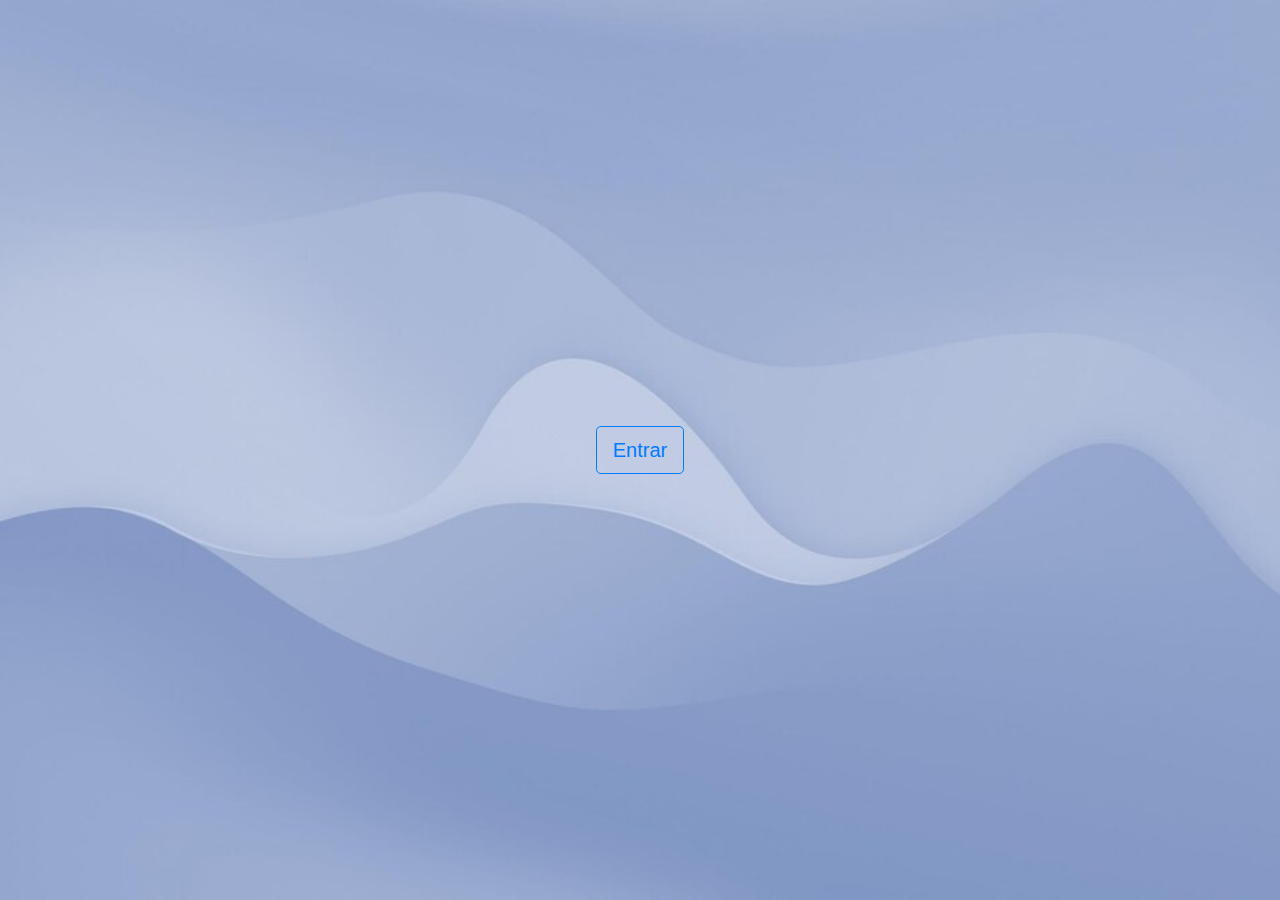
<file: FRONT/html/index.html>
<!DOCTYPE html>
<html lang="pt-br">
<head>
    <meta charset="UTF-8">
    <meta name="viewport" content="width=device-width, initial-scale=1.0">
    <link rel="stylesheet" href="../css/selecaoUsuario.css">
    <link rel="stylesheet" href="../css/normalize.css">
    <link rel="stylesheet" href="https://cdn.jsdelivr.net/npm/bootstrap@4.3.1/dist/css/bootstrap.min.css" 
    integrity="sha384-ggOyR0iXCbMQv3Xipma34MD+dH/1fQ784/j6cY/iJTQUOhcWr7x9JvoRxT2MZw1T" crossorigin="anonymous">
    <link rel="stylesheet" href="https://cdnjs.cloudflare.com/ajax/libs/font-awesome/6.7.2/css/all.min.css"
    integrity="sha512-Evv84Mr4kqVGRNSgIGL/F/aIDqQb7xQ2vcrdIwxfjThSH8CSR7PBEakCr51Ck+w+/U6swU2Im1vVX0SVk9ABhg==" crossorigin="anonymous" referrerpolicy="no-referrer" />
    <title>Início</title>
</head>
<body class="bg-light d-flex align-items-center justify-content-center vh-100">
    <a href="selecaoUsuario.html">
        <button class="btn btn-outline-primary btn-lg">Entrar</button>
    </a>
</body>
</html>
</file>
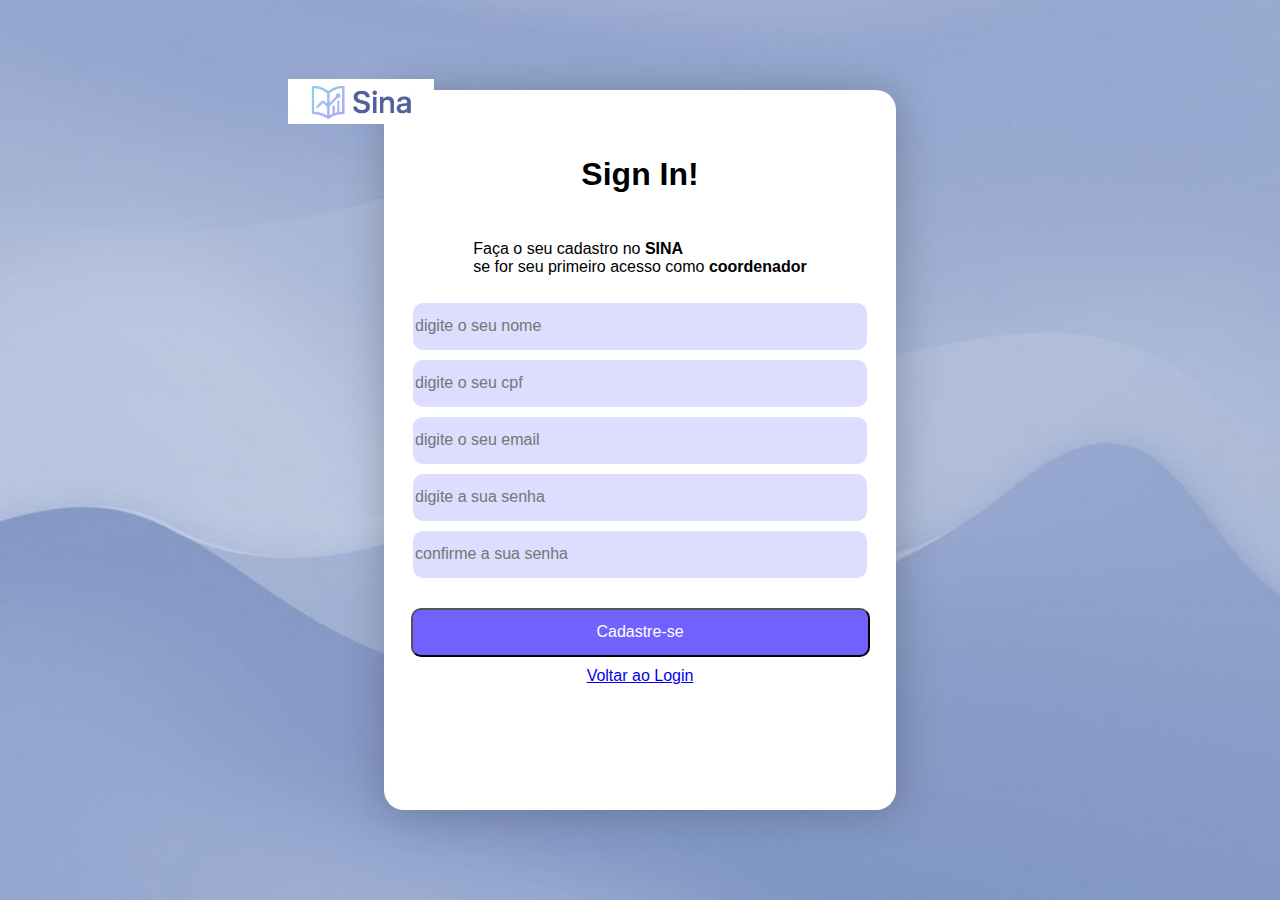
<file: FRONT/html/paginaCadastroCoordenador.html>
<!DOCTYPE html>
<html lang="en">
<head>
    <meta charset="UTF-8">
    <meta name="viewport" content="width=device-width, initial-scale=1.0">
    <link rel="stylesheet" href="../css/paginaCadastroCoordenador.css">
    <link rel="stylesheet" href="../css/normalize.css">
    <title>Sina</title>
</head>
<body>
    <div class="blocoPrincipal">

        <!-- <div class="imagemLogo">
           
        </div> -->

        <div class="login">

            <img class="logo" src="../imagens/Sem título.jpeg" alt="">

                <h1>
                    Sign In!
                </h1>

                <p class="descricao">Faça o seu cadastro no <strong>SINA</strong> <br> se for seu primeiro acesso como <strong>coordenador </strong></p>
             
                <input type="text" id="inputLogin" name="inputLogin" class = "inputLogin" placeholder= "digite o seu nome">
              
                <input type="text" id="inputLogin" name="inputLogin" class = "inputLogin" placeholder= "digite o seu cpf">

                <input type="text" id="inputLogin" name="inputLogin" class = "inputLogin" placeholder= "digite o seu email">
              
                <input type="text" id="inputLogin" name="inputLogin" class = "inputLogin" placeholder= "digite a sua senha">
               
                <input type="text" id="inputLogin" name="inputLogin" class = "inputLogin" placeholder= "confirme a sua senha">

                <button class= "loginButton">
                    Cadastre-se
                </button>

                <a href="index.html" class="loginButton">Voltar ao Login</a>


        </div>
    </div>
   
</body>
</html>
</file>
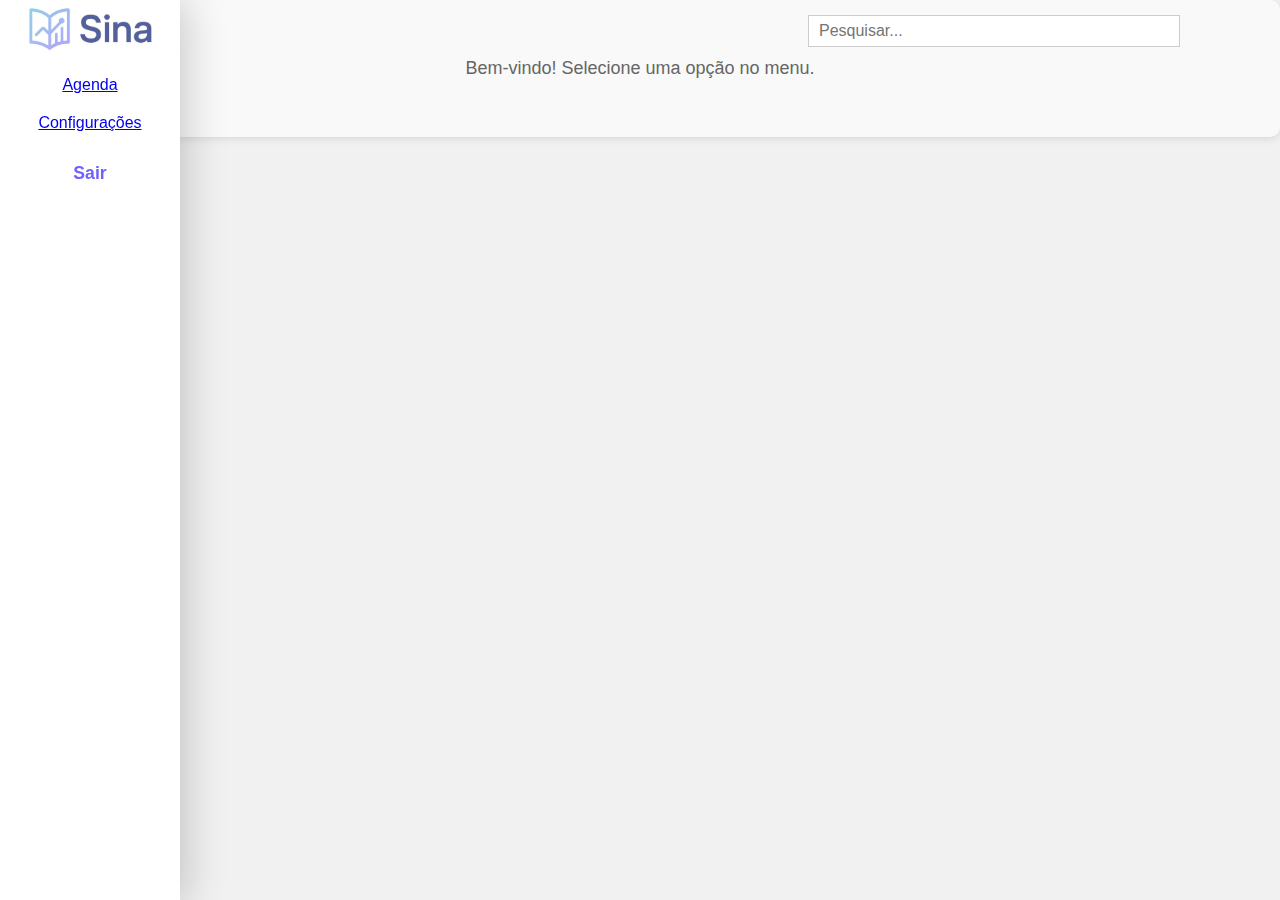
<file: FRONT/html/paginaResponsavel.html>
<!DOCTYPE html>
<html lang="pt-br">
<head>
  <meta charset="UTF-8" />
  <meta name="viewport" content="width=device-width, initial-scale=1.0">
  <link rel="stylesheet" href="../css/paginaResponsavel.css">
  <link rel="stylesheet" href="../css/normalize.css">
  <title>Sina</title>
</head>

<body>
  <div class="main">
    <div class="navegador">
      <img class="logo" src="../imagens/Sem título.jpeg" alt="Logo">
      <a href="#" onclick="carregarConteudo('agenda')">Agenda</a>
      <a href="#" onclick="carregarConteudo('configuracoes')">Configurações</a>
      <a href="index.html" class="nav-link">Sair</a>
    </div>

    <div class="barra-pesquisa">
      <input type="text" placeholder="Pesquisar..." />
    </div>

    <!-- aqui é carregado o conteúdo dos menus na mesma pagina -->
    <div id="conteudo" class="conteudo">
      <p>Bem-vindo! Selecione uma opção no menu.</p>
    </div>
  </div>
  <script src="conteudo/js/carregaconteudo.js"></script>
</body>
</html>
</file>
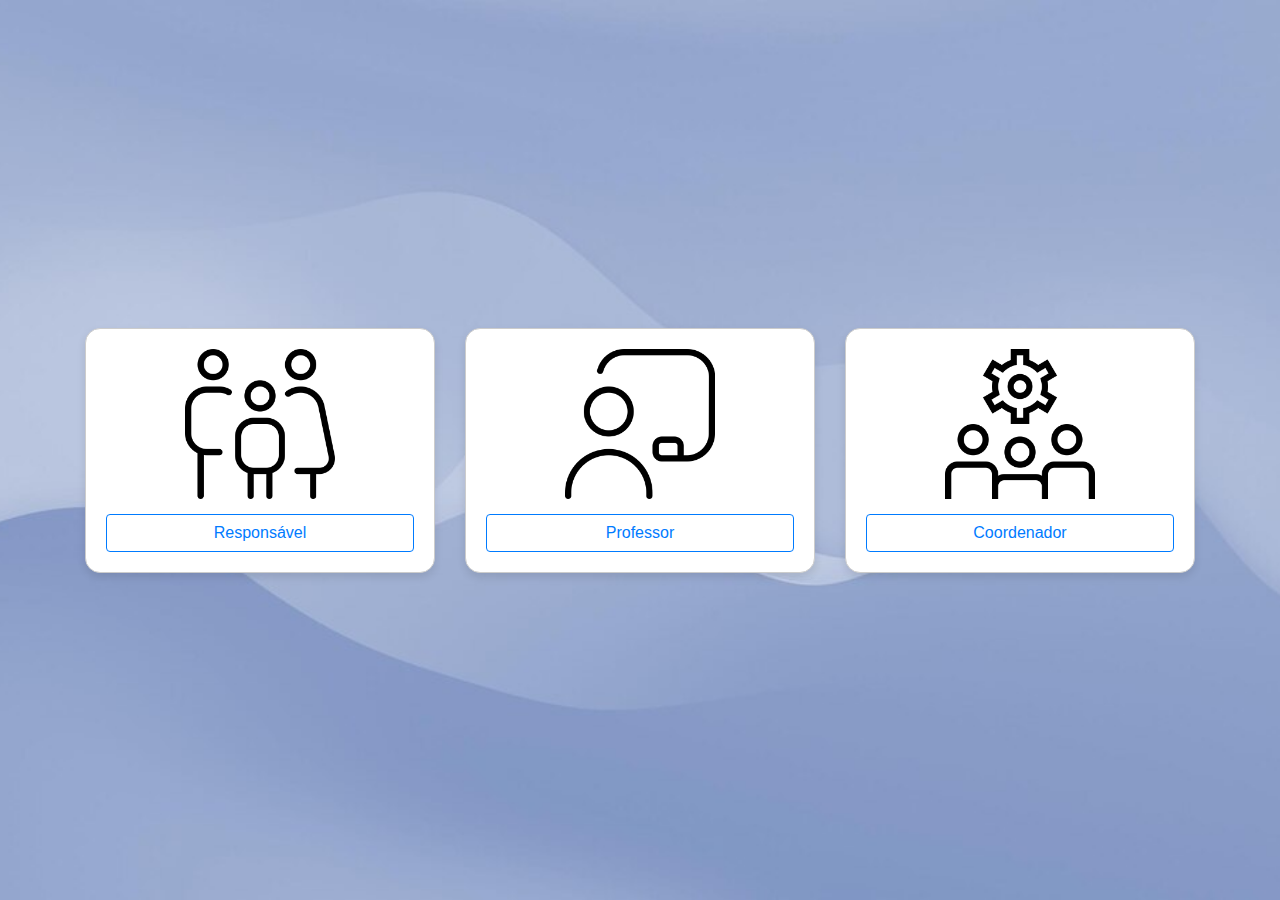
<file: FRONT/html/selecaoUsuario.html>
<!DOCTYPE html>
<html lang="pt-br">
<head>
    <meta charset="UTF-8">
    <meta name="viewport" content="width=device-width, initial-scale=1.0">
    <link rel="stylesheet" href="../css/selecaoUsuario.css">
    <link rel="stylesheet" href="../css/normalize.css">
    <link rel="stylesheet" href="https://cdn.jsdelivr.net/npm/bootstrap@4.3.1/dist/css/bootstrap.min.css"
    integrity="sha384-ggOyR0iXCbMQv3Xipma34MD+dH/1fQ784/j6cY/iJTQUOhcWr7x9JvoRxT2MZw1T" crossorigin="anonymous">
    <link rel="stylesheet" href="https://cdnjs.cloudflare.com/ajax/libs/font-awesome/6.7.2/css/all.min.css"
    integrity="sha512-Evv84Mr4kqVGRNSgIGL/F/aIDqQb7xQ2vcrdIwxfjThSH8CSR7PBEakCr51Ck+w+/U6swU2Im1vVX0SVk9ABhg==" crossorigin="anonymous" referrerpolicy="no-referrer" />
    <title>Seleção de Usuário</title>
</head>
<body class="bg-light d-flex align-items-center justify-content-center vh-100">

    <div class="container">
        <div class="row justify-content-center g-4">
            <!-- Bloco 1 -->
            <div class="col-md-4">
                <div class="bloco">
                    <img src="../imagens/family.png" class="imagem-bloco" alt="Imagem 1">
                    <br>
                    <a href="loginbase.html">
                        <button class="btn btn-outline-primary w-100">Responsável</button>
                    </a>
                </div>
            </div>

            <!-- Bloco 2 -->
            <div class="col-md-4">
                <div class="bloco">
                    <img src="../imagens/chalkboard-user (1).png" class="imagem-bloco" alt="Imagem 2">
                    <br>
                    <a href="loginbase.html">
                        <button class="btn btn-outline-primary w-100">Professor</button>
                    </a>
                </div>
            </div>

            <!-- Bloco 3 -->
            <div class="col-md-4">
                <div class="bloco">
                    <img src="../imagens/hr-management.png" class="imagem-bloco" alt="Imagem 3">
                    <br>
                    <a href="loginbase.html">
                        <button class="btn btn-outline-primary w-100">Coordenador</button>
                    </a>
                </div>
            </div>
        </div>
    </div>

</body>
</html>
</file>
<file: FRONT/css/selecaoUsuario.css>
html, body {
    margin: 0;
    padding: 0;
    height: 100%;
    overflow: hidden;
    
}
body {
    background-image: url('../imagens/fundoroxo.jpg'); 
    background-size: cover;     
    background-position: center; 
    background-repeat: no-repeat; 
}

.bloco {
    border: 1px solid #ccc;
    border-radius: 15px;
    padding: 20px;
    text-align: center;
    box-shadow: 0 4px 8px rgba(0,0,0,0.1);
    transition: transform 0.2s;
    background-color: #fff;
    }

    .bloco:hover {
        transform: scale(1.05);
    }

    .imagem-bloco {
        max-width: 100%;
        height: 150px;
        object-fit: cover;
        margin-bottom: 15px;
    }














.blocoPrincipal {

    display: flex;
    justify-content: center;
    align-items: center;
    height: 100vh; 
    
}

.login {
    
    display: flex;
    flex-direction: column;
    background-color: rgb(255, 255, 255);
    width: 40%;
    height: 80%;
    box-sizing: border-box;
    gap: 10px;
    align-items: center;
    box-shadow: 2px 2px 40px 3px rgb(0 0 0 / 20%);
    border-radius: 20px;
    justify-content: center;
}

.login .inputLogin{
    height: 5vh;
    width: 50vh;
    border-radius: 10px;
    box-shadow: none;
    background-color: rgb(221, 221, 255);
    border: none;
    
}

.login p{
   justify-self: center;
}
.login .logo{
    height: 5vh;
    margin-right: 42vh;
    margin-top: 0vh;
   
}
    
.login button{
    
    height: 5.5vh;
    width: 51vh;
    border-radius: 10px;
    box-shadow: none;
    background-color: rgb(113, 97, 255);
    color: white;
    margin-top: 20px;
}

.login .legenda{
    margin-right: 44vh;
}

.login .esqueceu{
    display: flex;
    margin-left: 40vh;
}

.login .tipoUsuario{
    display: flex;
    justify-content: space-around;
    
    width: 52vh;
}

.login  .tipoUsuario .usuario1{

    border-radius: 30px 0px 0px 30px;
    background-color: rgb(113, 97, 255);
    
}
.login  .tipoUsuario .usuario1:hover{

    background-color: rgba(7, 0, 75, 0.635);
}

.login  .tipoUsuario .usuario2{

    border-radius: 0px 0px 0px 0px;
    background-color: rgb(113, 97, 255);
}

.login  .tipoUsuario .usuario2:hover{

    background-color: rgba(7, 0, 75, 0.635);
}

.login  .tipoUsuario .usuario3{

    border-radius: 0px 30px 30px 0px;
    background-color: rgb(113, 97, 255);
}

.login  .tipoUsuario .usuario3:hover{

    background-color: rgba(7, 0, 75, 0.635);
}


.box-texto {
    text-align: center;
}

.titulo {
    font-size: 2em;
    color: #2c3e50;
    margin-bottom: 0.5em;
}

.descricao {
    font-size: 1.1em;
    color: #555;
    line-height: 1.5;
}



/* .imagemLogin img{
    width: 100%; 
    border-radius: 10px;
} */
</file>
<file: FRONT/css/paginaCadastroCoordenador.css>
html, body {
    margin: 0;
    padding: 0;
    height: 100%;
    overflow: hidden;
    
}
body {
    background-image: url('../imagens/fundoroxo.jpg'); 
    background-size: cover;     
    background-position: center; 
    background-repeat: no-repeat; 
}

.blocoPrincipal {

    display: flex;
    justify-content: center;
    align-items: center;
    height: 100vh; 
    
}

.login {
    
    display: flex;
    flex-direction: column;
    background-color: rgb(255, 255, 255);
    width: 40%;
    height: 80%;
    box-sizing: border-box;
    gap: 10px;
    align-items: center;
    box-shadow: 2px 2px 40px 3px rgb(0 0 0 / 20%);
    border-radius: 20px;
    justify-content: center;
}

.login .inputLogin{
    height: 5vh;
    width: 50vh;
    border-radius: 10px;
    box-shadow: none;
    background-color: rgb(221, 221, 255);
    border: none;
    
}

.login p{
   justify-self: center;
}
.login .logo{
    height: 5vh;
    margin-right: 62vh;
    margin-top: -15vh;
   
}
    
.login button{
    
    height: 5.5vh;
    width: 51vh;
    border-radius: 10px;
    box-shadow: none;
    background-color: rgb(113, 97, 255);
    color: white;
    margin-top: 20px;
}

.login .legenda{
    margin-right: 44vh;
}

.login .esqueceu{
    display: flex;
    margin-left: 40vh;
}

.login .tipoUsuario{
    display: flex;
    justify-content: space-around;
    
    width: 52vh;
}

.login  .tipoUsuario .usuario1{

    border-radius: 30px 0px 0px 30px;
    background-color: rgb(113, 97, 255);
    
}
.login  .tipoUsuario .usuario1:hover{

    background-color: rgba(7, 0, 75, 0.635);
}

.login  .tipoUsuario .usuario2{

    border-radius: 0px 0px 0px 0px;
    background-color: rgb(113, 97, 255);
}

.login  .tipoUsuario .usuario2:hover{

    background-color: rgba(7, 0, 75, 0.635);
}

.login  .tipoUsuario .usuario3{

    border-radius: 0px 30px 30px 0px;
    background-color: rgb(113, 97, 255);
}

.login  .tipoUsuario .usuario3:hover{

    background-color: rgba(7, 0, 75, 0.635);
}


/* .imagemLogin img{
    width: 100%; 
    border-radius: 10px;
} */
</file>
<file: FRONT/css/paginaResponsavel.css>
html, body {
    margin: 0;
    padding: 0;
    height: 100%;
    /* overflow: hidden; */
    background-color: rgb(241, 241, 241);
    
}

.navegador{
    display: flex;
    flex-direction: column;
    background-color: rgb(255, 255, 255);
    height: 100vh;
    width: 20vh;
    gap: 20px;
    box-shadow: 2px 2px 40px 3px rgb(0 0 0 / 20%);
    position: fixed;
    text-align: center;
}

.navegador button{
    height: 35px;
    background-color: transparent;
}
.navegador button:hover{
    background-color: rgba(113, 97, 255, 0.187);
}

.main{
    display: flex;
   
}


.main .alunos{
    margin-left: 20vh;
    height: 100vh;
    width: 50vh;
    text-align: center;
}

.main .alunos h1{
    color: black ;
    margin-left: 5vh;
}

.main .alunos p{
    color: black ;
    margin-left: 5vh;
}
.main .alunos {
   
    border-radius: 10px;
    box-shadow: none;
    background-color: rgb(255, 255, 255);
    border: none;
    width: 40vh;
    height: 5vh;
    margin-right: 2vh;
}

.main .alunos{
   
    border-radius: 10px;
    box-shadow: none;
    background-color: rgb(255, 255, 255);
    border: none;
    width: 20vh;
    height: 5vh;
    
}

.main .alunos{
    display: flex;
    margin-top: 8vh;
    margin-left: 90vh;
}

.main .alunos .lenda{
    display: flex;
    /* position: fixed;
    background-color: rgb(241, 241, 241); */
}

.nav-link {
    display: block;
    margin: 10px 0;
    font-size: 1.1em;
    color: rgb(113, 97, 255);;
    text-decoration: none;
    font-weight: bold;
}

.nav-link:hover {
    text-decoration: underline;
    color: rgb(113, 97, 255);
}

.barra-pesquisa {
    position: absolute;
    top: 15px;
    right: 100px; 

  }
  
  .barra-pesquisa input {
    width: 350px; 
    padding: 6px 10px;
    border: 1px solid #ccc;
    outline: none;
  }
  
  .conteudo {
    flex: 1; 
    padding: 40px;
    background-color: #f9f9f9;
    border-radius: 10px;
    box-shadow: 0 2px 8px rgba(0,0,0,0.1);
    text-align: center;
  }
  
  .conteudo h2 {
    font-size: 28px;
    color: #333;
    margin-bottom: 10px;
  }
  
  .conteudo p {
    font-size: 18px;
    color: #666;
  }
</file>
